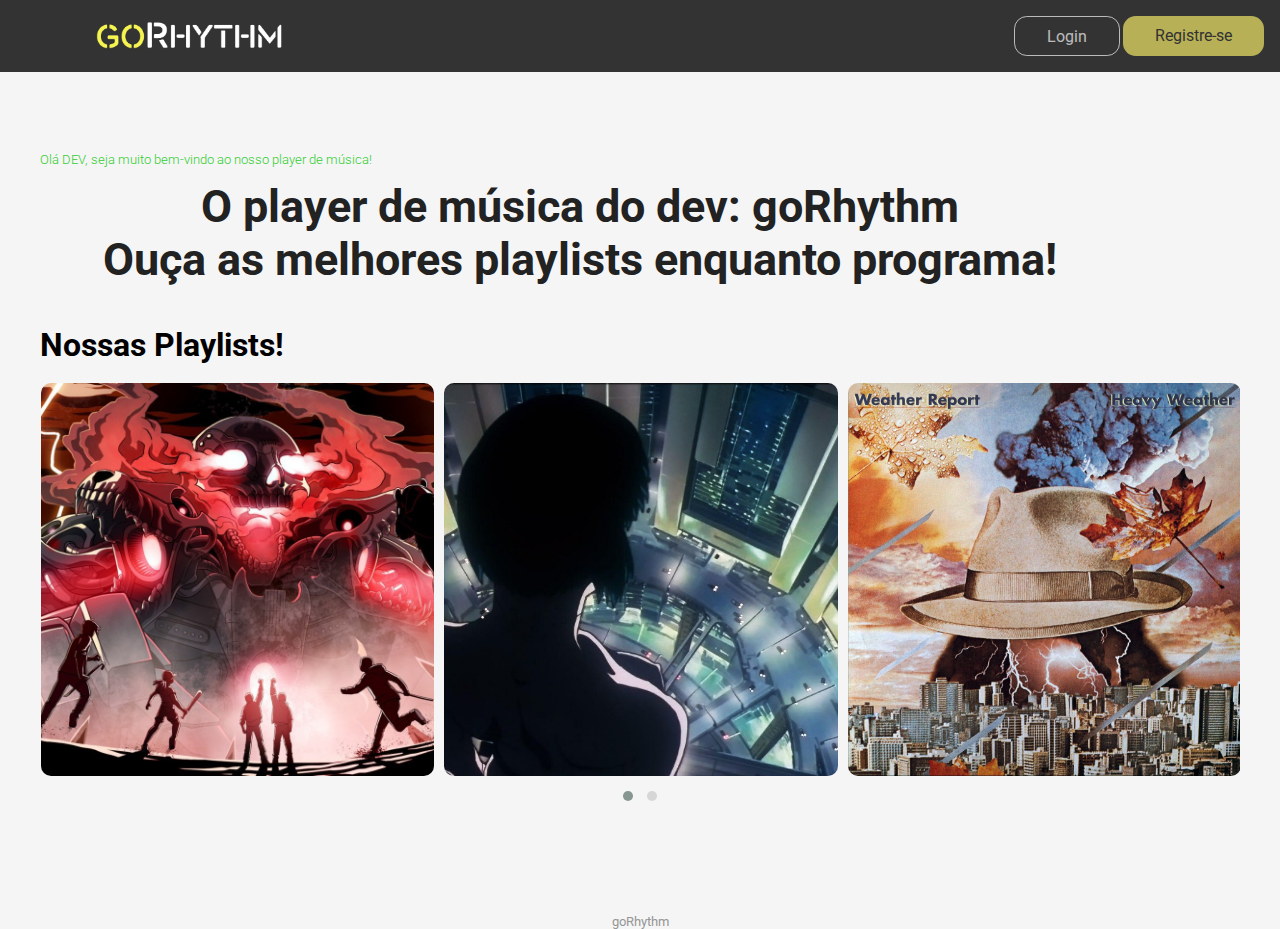
<file: index.html>
<!DOCTYPE html>
<html lang="pt-br">
<head>
    <meta charset="UTF-8">
    <meta http-equiv="X-UA-Compatible" content="IE=edge">
    <meta name="viewport" content="width=device-width, initial-scale=1.0">
    <title>goRhythm - Página inicial</title>
    <link rel="stylesheet" href="css/style.css">
    <link rel="stylesheet" href="css/index.css">
    <link rel="stylesheet" href="css/popup.css">

    <!-- CSS Popup Login -->
    <link rel="stylesheet" href="css/login.css">

    <!-- CSS Carrossel -->
    <link rel="stylesheet" href="owl/owl.carousel.min.css">
    <link rel="stylesheet" href="owl/owl.theme.default.min.css">

    <link rel="preconnect" href="https://fonts.gstatic.com">
    <link href="https://fonts.googleapis.com/css2?family=Roboto:wght@100;300;400&display=swap" rel="stylesheet">
</head>
<body>
    <header>
        <img src="img/menu-go.png" alt="logomarca">
        <div class="botoes">
            <a href="javascript:;" onclick="abrir('popup-login')">Login</a>
            <a href="register.html" id="register">Registre-se</a>
        </div>
    </header>
    <div class="content-box">
        <div class="text">
            <small>
                Olá DEV, seja muito bem-vindo ao nosso player de música!
            </small>
            <h1> 
            <center>
                O player de música do dev: goRhythm<br>
                Ouça as melhores playlists enquanto programa!
            </center> 
            </h1>
        </div>
        <div class="carrosel-playlists">
            <h1>Nossas Playlists!</h1><br>
            <div class="owl-carousel owl-theme">
                <div class="item"><img src="playlists/DUBSTEP/files/background.jpeg" class="capa-playlist"></div>
                <div class="item"><img src="playlists/ELETRONICA/files/background.jpeg" class="capa-playlist"></div>
                <div class="item"><img src="playlists/JAZZ/files/background.jpeg" class="capa-playlist"></div>
                <div class="item"><img src="playlists/LOFI/files/background.jpg" class="capa-playlist"></div>
                <div class="item"><img src="playlists/ROCK/files/background.jpeg" class="capa-playlist"></div>
            </div>
        </div>
    </div>
    <footer>
        <small>goRhythm</small>
    </footer>

    <!-- Popups -->
    <div class="popup" id="popup-login">
        <form action="">
            <a href="javascript:;" onclick="fechar('popup-login')"><img src="img/Fechar Popup.png" alt="fechar"></a>
            <h3>LOGIN</h3>
            <div class="login">
                <input id="email" type="text" name="email" placeholder="Digite seu Email" required>
                <input id="password" type="password" name="password" placeholder="Digite sua senha" required>
            </div>
            <small>
                <center>Não tem uma conta? <br> <a href="register.html">Registre-se agora</a></center>
            </small>
            <div class="submit">
                <a href="main.html"><center>Enviar</center></a> <!-- deixei um placeholder para o scream reader -->
            </div> 
            <script src="scripts/login.js"></script>
        </form>
    </div>

    <script src="owl/jquery.min.js"></script>
    <script src="owl/owl.carousel.min.js"></script>
    <script src="owl/setup.js"></script>
    <script src="scripts/popup.js"></script>
</body>
</html>
</file>
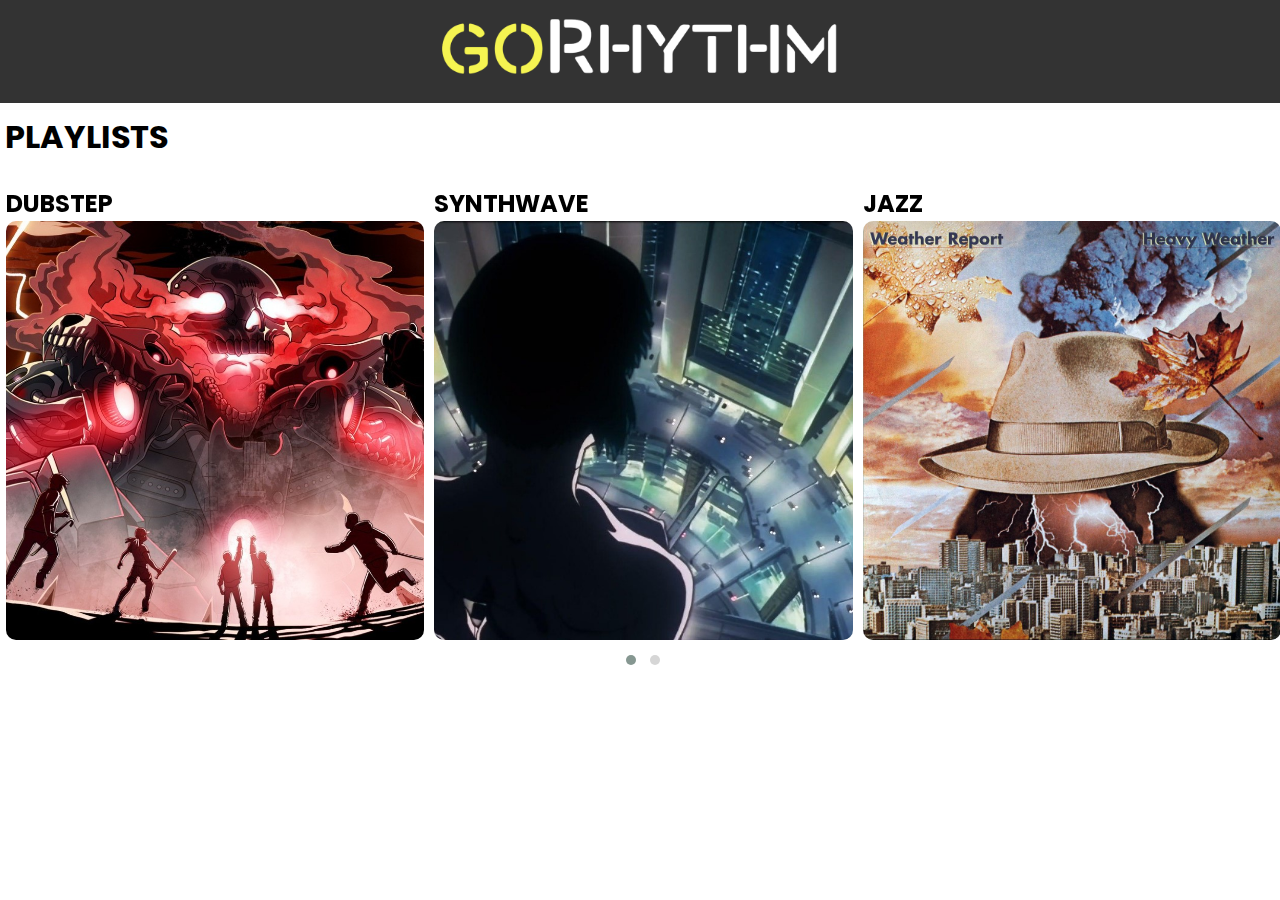
<file: main.html>
<!DOCTYPE html>
<html lang="pt-br">
<head>
    <meta charset="UTF-8">
    <meta http-equiv="X-UA-Compatible" content="IE=edge">
    <meta name="viewport" content="width=device-width, initial-scale=1.0">
    <title>goRhythm - Playlists</title>
    <link rel="preconnect" href="https://fonts.googleapis.com">
    <link rel="preconnect" href="https://fonts.gstatic.com" crossorigin>
    <link href="https://fonts.googleapis.com/css2?family=Poppins:wght@100;400&display=swap" rel="stylesheet">
    <link rel="stylesheet" href="css/main.css">
    <link rel="stylesheet" href="owl/owl.carousel.min.css">
    <link rel="stylesheet" href="owl/owl.theme.default.min.css">
</head>
<body>
    <header>
        <a href="index.html"><img src="img/menu-go.png" alt="logomarca" class="logo"></a>
    </header>
    <div class="carrosel-playlists">
        <h1>PLAYLISTS</h1><br>
        <div class="owl-carousel owl-theme">
            <div class="item">
                <h2>DUBSTEP</h2>
                <a href="playlists/DUBSTEP/index.html">
                    <img src="playlists/DUBSTEP/files/background.jpeg" class="capa-playlist">
                </a>
            </div>
            <div class="item">
                <h2>SYNTHWAVE</h2>
                <a href="playlists/ELETRONICA/index.html">
                    <img src="playlists/ELETRONICA/files/background.jpeg" class="capa-playlist">
                </a>
            </div>
            <div class="item">
                <h2>JAZZ</h2>
                <a href="playlists/JAZZ/index.html">
                    <img src="playlists/JAZZ/files/background.jpeg" class="capa-playlist">
                </a>
            </div>
            <div class="item">
                <h2>LO-FI</h2>
                <a href="playlists/LOFI/index.html">
                    <img src="playlists/LOFI/files/background.jpg" class="capa-playlist">
                </a>
            </div>
            <div class="item">
                <h2>ROCK</h2>
                <a href="playlists/ROCK/index.html">
                    <img src="playlists/ROCK/files/background.jpeg" class="capa-playlist">
                </a>
            </div>
        </div>
    </div>
    <script src="owl/jquery.min.js"></script>
    <script src="owl/owl.carousel.min.js"></script>
    <script src="owl/setup.js"></script>
</body>
</html>
</file>
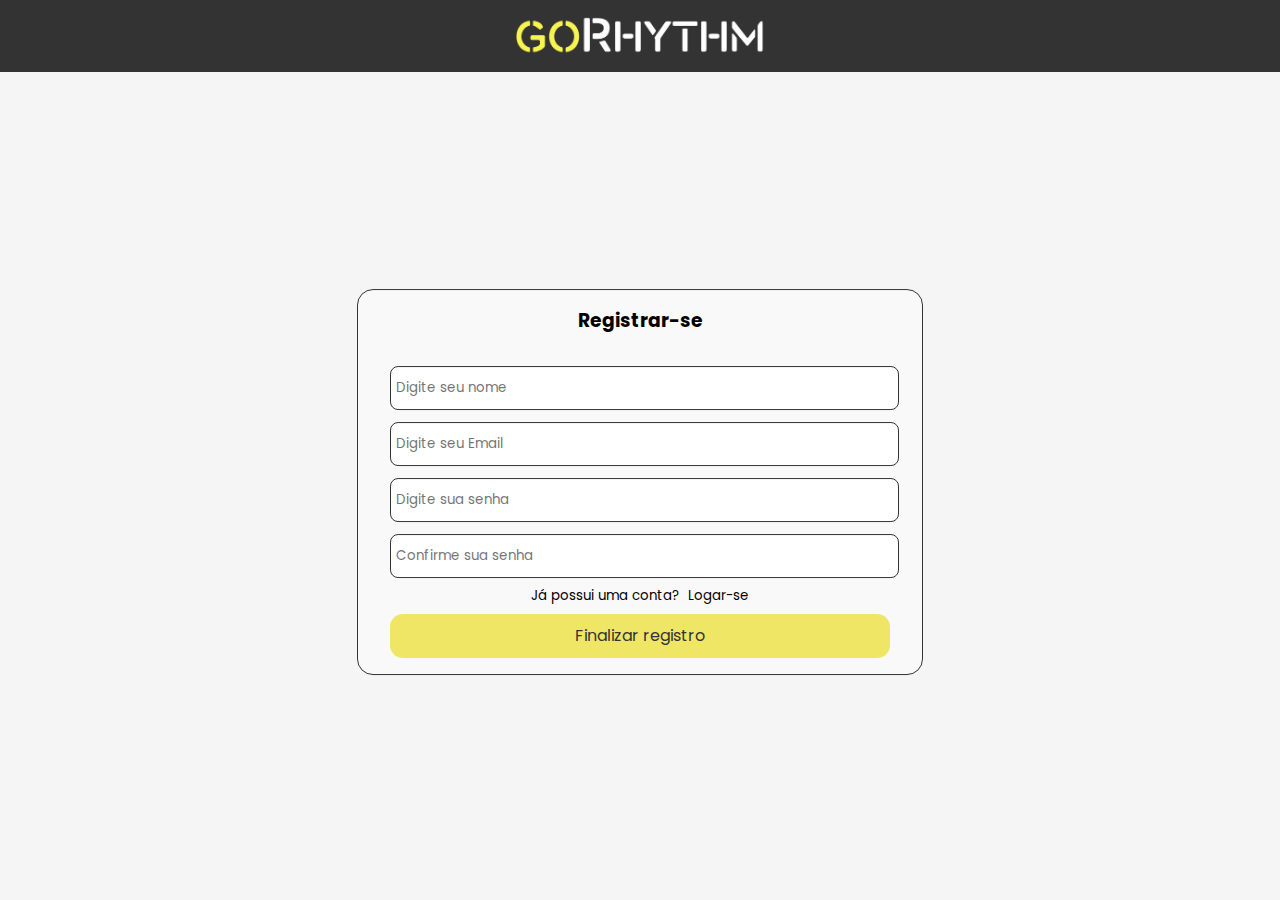
<file: register.html>
<!DOCTYPE html>
<html lang="en">
<head>
    <meta charset="UTF-8">
    <meta http-equiv="X-UA-Compatible" content="IE=edge">
    <meta name="viewport" content="width=device-width, initial-scale=1.0">
    <link rel="stylesheet" href="css/register.css">
    <link rel="preconnect" href="https://fonts.googleapis.com">
    <link rel="preconnect" href="https://fonts.gstatic.com" crossorigin>
    <link href="https://fonts.googleapis.com/css2?family=Poppins:wght@100;400&display=swap" rel="stylesheet">
    <title>GO Rhythm - Registrar-se</title>
</head>
<body>
    
    <header>
       <a href="index.html"><img src="img/menu-go.png" alt="logomarca"></a>
    </header>

    <form action="">

        <h3>Registrar-se</h3>

        <div class="register">
            <input id="nome" type="text" name="nome" placeholder="Digite seu nome" required>

            <input id="email" type="text" name="email" placeholder="Digite seu Email" required>

            <input id="password" type="password" name="password" placeholder="Digite sua senha" required>

            <input id="password" type="password" name="password" placeholder="Confirme sua senha" required>
            
            <div>
                <small>
                    Já possui uma conta?<a href="main.html">Logar-se</a>
                </small>
            </div>

            <div class="submit">
                <a href="main.html"><center>Finalizar registro</center></a>
            </div>

        </div>

    </form>
</body>
</html>
</file>
<file: css/style.css>
* {
    margin: 0;
    padding: 0;
    box-sizing: border-box;
}

body {
    background-color: #444;
    font-family: 'Roboto', sans-serif;
}

header {
    display: flex;
    align-items: center;
    justify-content: space-between;
    margin: 0;
    background-color: #333;
    padding: 1rem;
}

header img {
    width: 15%;
    margin: 0 0 0 5rem;
}

footer small {
    display: flex;
    justify-content: center;
    align-items: flex-end;
    margin-top: 4rem;
    color: #959595;
}
</file>
<file: css/index.css>
* {
    margin: 0;
    padding: 0;
    box-sizing: border-box;
}

body {
    background: #f5f5f5;
}

header {
    display: flex;
    align-items: center;
    justify-content: space-between;
    margin: 0;
    background-color: #333;
    padding: 1rem;
}

header img {
    width: 15%;
    margin: 0 0 0 5rem;
}

header a {
    text-decoration: none;
    color: #f5f5f5;
    border: 1px solid #f5f5f5;
    padding: .6rem 2rem;
    border-radius: .8rem;
    opacity: .7;
    margin: 0 0 0 0;
}

header a:hover {
    opacity: 1;
}

.botoes {
    display: flex;
    justify-content: space-between;
    width: 20%;
}

#register {
    text-decoration: none;
    color: #333;
    padding: .6rem 2rem;
    border: none;
    border-radius: .8rem;
    background:	#F0E665;
}

#register:hover {
    background-color:	#ebdb52;
    transition: all 400ms;
}

.content-box {
    display: flex;
    flex-direction: column;
    width: 100%;
    margin-top: 2.5rem;
    padding: 2.5rem;
}

.text {
    display: flex;
    flex-direction: column;
    width: 100%;
    margin-bottom: 40px;
}

.text small {
    font-weight: 300;
    color:#32CD32;
}

.text h1 {
    display: flex;
    margin-top: .8rem;
    font-size: 45px;
    color: #222;
    width: 90%;
    align-items: center;
    justify-content: center;
}

.text a {
    text-decoration: none;
    color: #333;
}

.carrossel-playlists {
    max-width: 60%;
    padding: 1rem;
    margin: 0 0 0 5rem;
    box-sizing: border-box;
}

.capa-playlist {
    border-radius: 10px;
}

@media (max-width: 1024px) {
    .botoes {
        width: 30%;
    }
}

.submit {
    text-decoration: none;
    color: #333;
    padding: .6rem 2rem;
    border: none;
    border-radius: .8rem;
    background:	#F0E665;
}

.submit a{
    text-decoration: none;
    color: #333;
}
</file>
<file: css/popup.css>
.popup {
    display: none;
    position: fixed;

    flex-direction: column;
    align-items: center;
    justify-content: space-evenly;

    top: 0;
    bottom: 0;
    left: 0;
    right: 0;
    margin: auto;

    z-index: 4;
}
</file>
<file: css/login.css>
#popup-login img {
    width: 1.25rem;
    height: 1.25rem;
    justify-self: flex-start;  
}

form {
    background: #333;
    max-width: 31.25rem;
    padding: 2rem;
    position: absolute;
    left: 50%;
    top: 50%;
    transform: translate(-50%, -50%);
    border-radius: 1rem;
    border: 1px solid #333;
}

form input[type="text"],
form input[type="password"] {
    width: 100%;
    height: 2.5rem;
    border: 1px solid #333;
    padding-left: 1rem;
    margin: .75rem 0 0 0;
    border-radius: .5rem;
    background-color: #444;
    color: #fff;
}

form input[type="text"]:focus,
form input[type="password"]:focus {
    outline: 0;
}

form input[type="submit"] {
    margin: .5rem 0 0 0;
    width: 100%;
    height: 2.5rem;
    color: #333;
    background-color: #F5F490;
    border: 0;
    border-radius: 1rem;
    font-size:1rem;
}

form input[type="submit"]:hover {
    background-color: #f5f550;
    transition: all 400ms;
}

form h3 {
    text-align: center;
    color: #fff;
}

small {
    color: #fff
}

small a {
    text-decoration: none;
    color: #f9f9f9;
}

small a:hover {
    text-decoration: underline #f9f9f9;
}

form .submit {
    margin-top: 1.5rem;
}
</file>
<file: css/main.css>
* {
    margin: 0;
    padding: 0;
    box-sizing: border-box;
    font-family: 'Poppins', sans-serif;
}

header {
    display: flex;
    align-items: center;
    justify-content: center;
    background-color: #333;
    padding: 1rem;
}

.carrosel-playlists {
    margin-top: 10px;
    margin-left: 5px;
}

.logo {
    width: 400px;
}

.capa-playlist {
    border-radius: 10px;
}
</file>
<file: css/register.css>
* {
    font-family: 'Poppins', sans-serif;
}

body {
    margin: 0;
    padding: 0;
    box-sizing: border-box;
    background: #f5f5f5;
}

header {
    display: flex;
    align-items: center;
    justify-content: center;
    background-color: #333;
    padding: 1rem;
    margin: 0 auto;
}

header a img{
    display: flex;
    justify-content: center;
    align-items: center;
}

img {
    width: 250px;
}

h3 {
    display: flex;
    align-items: center;
    justify-content: center;
}

form {
    max-width: 31.25rem;
    padding: 2rem;
    position: absolute;
    left: 50%;
    top: 50%;
    transform: translate(-50%, -50%);
    border-radius: 1rem;
    border: 1px solid #333;
    margin-top: 2rem;
    background-color: #f9f9f9;
}

form h3 {
    margin-top: -1rem;
}

form input[type="text"],
form input[type="password"] {
    width: 100%;
    height: 2.5rem;
    border: 1px solid #333;
    margin: .75rem 0 0 0;
    border-radius: .5rem;
    background-color: #fff;
    color: #333;
    padding-left: 5px;
}

.register {
    align-items: center;
    justify-content: center;

}

.submit {
    box-sizing: border-box;
    width: 100%;
    display: flex;
    align-items: center;
    justify-content: center;
    margin-top: .5rem;
    margin-bottom: -1rem;
    text-decoration: none;
    color: #333;
    padding: .6rem 2rem;
    border: none;
    border-radius: .8rem;
    background:	#F0E665;
}

.submit a{
    text-decoration: none;
    color: #333;
}

.submit input {
    padding: .5rem 3rem;
    border-radius: .5rem;
    border: 1px solid 	#333;
    opacity: .7;
    background: #F5F490;
}

.submit input:hover {
    opacity: 1;
}

small {
   color: black;
    display: flex;
    justify-content: center;
    margin-top: .5rem;
}

small a {
    text-decoration: none;
    color: 	black;
    margin-left: 8px;
}

small a:hover {
    text-decoration: underline black;
}
</file>
